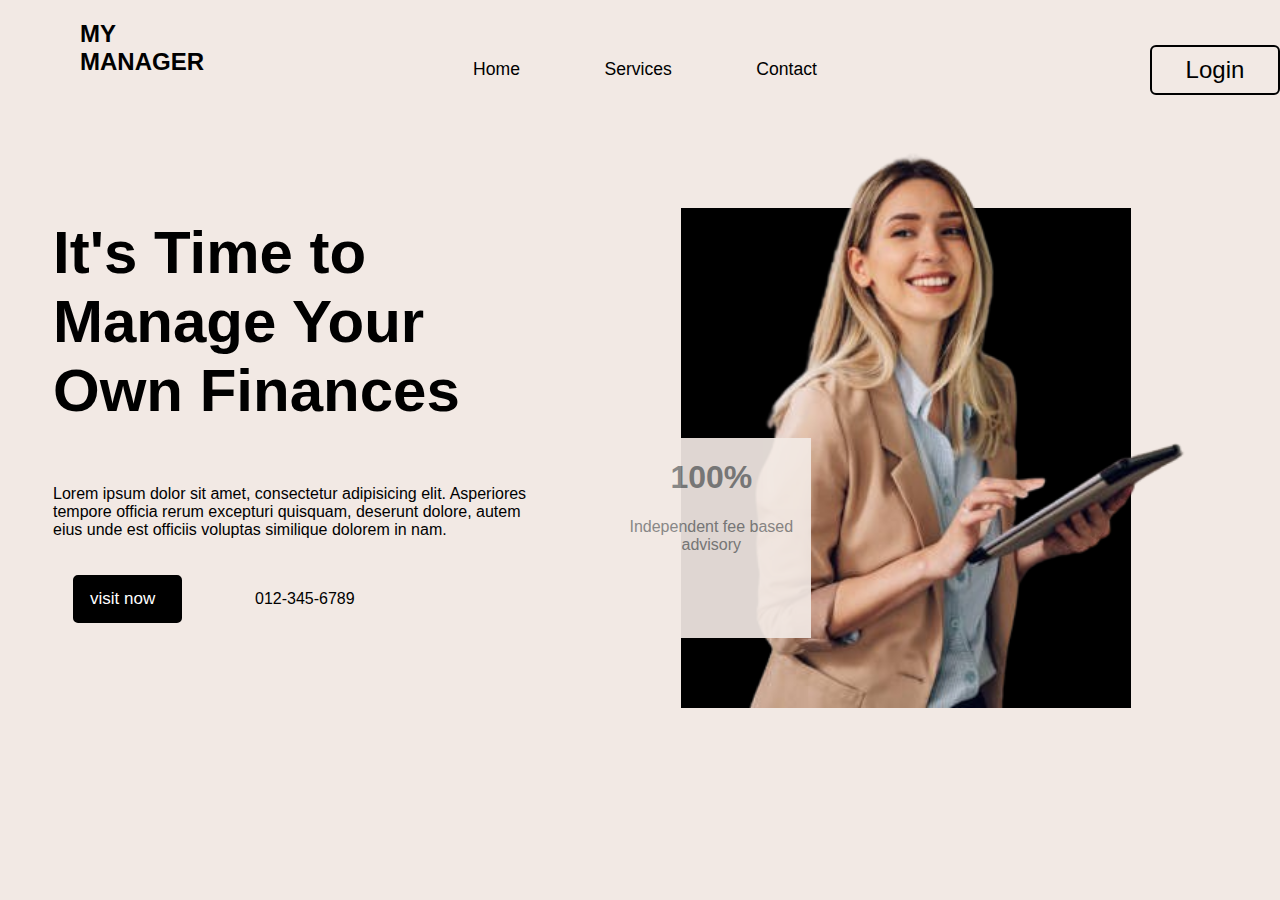
<file: linking/finallanding/index.html>
<!DOCTYPE html>
<html lang="en">

<head>
    <meta charset="UTF-8">
    <meta http-equiv="X-UA-Compatible" content="IE=edge">
    <meta name="viewport" content="width=device-width, initial-scale=1.0">
    <title>Document</title>
    <link rel="stylesheet" href="https://cdnjs.cloudflare.com/ajax/libs/font-awesome/6.5.1/css/all.min.css"
        integrity="sha512-DTOQO9RWCH3ppGqcWaEA1BIZOC6xxalwEsw9c2QQeAIftl+Vegovlnee1c9QX4TctnWMn13TZye+giMm8e2LwA=="
        crossorigin="anonymous" referrerpolicy="no-referrer" />
    <link rel="stylesheet" href="style.css">
</head>

<body>
    <header>
        <h2 class="logo">MY MANAGER</h2>
        <nav class="navigation">
            <a id="underline" href="index.html">Home</a>
            <a id="underline" href="what we offer.html">Services</a>
            <a id="underline" href="contact us.html">Contact</a>
          
        </nav>
        <a href="login2.html"><button class="btnlogin-popup">Login</button></a>
    </header>
    <div class="main">
        <div class="content">
            <p class="title">It's Time to Manage Your Own Finances</p>
            <p>Lorem ipsum dolor sit amet, consectetur adipisicing elit. Asperiores tempore officia rerum excepturi
                quisquam, deserunt dolore, autem eius unde est officiis voluptas similique dolorem in nam.</p>
            <p class="but">
                <button class="visit">visit now &nbsp <i class="fa-solid fa-arrow-right fa-lg"
                        style="color: #fafafa;"></i></button>
                <i class="fa-solid fa-phone fa-lg" style="color: #18191b;"></i> &nbsp 012-345-6789
            </p>
        </div>
        <div class="image">
            <div class="bakeground">
                <img class="img" src="istockphoto-1396819080-612x612-removebg-preview.png">
                <div class="square">
                    <h1 class="h"><i class="fa-solid fa-thumbs-up fa-2xl" style="color: #575757;"></i></h1>
                    <h1 class="h">100%</h1>
                    <p class="h">Independent fee based advisory</p>
                </div>
            </div>
        </div>
    </div>

</body>

</html>
</file>
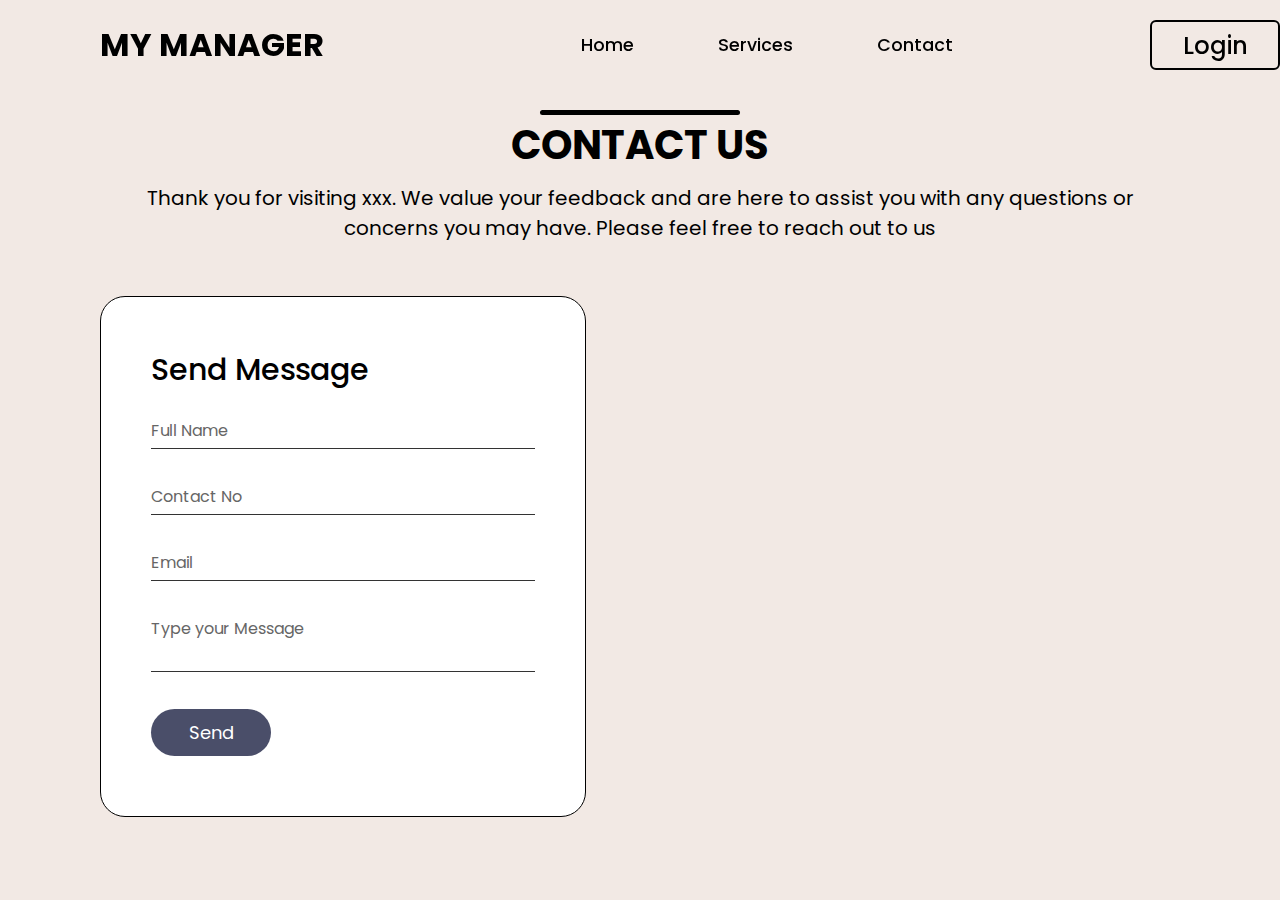
<file: linking/finallanding/contact us.html>
<!DOCTYPE html>
<html lang="en">
<head>
    <meta charset="UTF-8">
    <meta name="viewport" content="width=device-width, initial-scale=1.0">
    <title>Contact Us page</title>
    <link rel="stylesheet" href="https://cdnjs.cloudflare.com/ajax/libs/font-awesome/6.6.0/css/all.min.css" integrity="sha512-Kc323vGBEqzTmouAECnVceyQqyqdsSiqLQISBL29aUW4U/M7pSPA/gEUZQqv1cwx4OnYxTxve5UMg5GT6L4JJg==" crossorigin="anonymous" referrerpolicy="no-referrer" />
    <link rel="stylesheet" href="contact us.css">
</head>
<body>

    <header>
        <h2 class="logo">MY MANAGER</h2>
        <nav class="navigation">
            <a href="index.html">Home</a>
            <a href="what we offer.html">Services</a>
            <a href="contact us.html">Contact</a>
          
        </nav>
        <a href="login2.html"><button class="btnlogin-popup">Login</button></a>
    </header>
    <div class="contact">
        <div class="title">
            <h1>CONTACT US</h1>
            <p>Thank you for visiting xxx. We value your feedback and 
            are here to assist you with any questions or concerns you
            may have. Please feel free to reach out to us </p>
            
        </div>
        <div class="container">
            <div class="contact-form">
                <form>
                    <h2>Send Message</h2>
                    <div class="inputBox">
                        <input type="text" name="" required="required">
                        <span>Full Name</span>
                    </div>

                    <div class="inputBox">
                        <input type="text" name="" required="required">
                        <span>Contact No</span>
                    </div>

                    <div class="inputBox">
                        <input type="text" name="" required="required">
                        <span>Email</span>
                    </div>

                    <div class="inputBox">
                        <textarea required="required"></textarea>
                        <span>Type your Message</span>
                    </div>
                    <div class="inputBox">
                        <input type="submit" name="" value="Send">
                    </div>
                </form>
            </div>

            <!-- <div class="social">
                <a href=""><i class="fa-brands fa-instagram"></i></a>
                <a href=""><i class="fa-brands fa-x-twitter"></i></a>
                <a href=""><i class="fa-brands fa-facebook"></i></a>
            </div> -->

            <div class="contact-map">
                <iframe src="https://www.google.com/maps/embed?pb=!1m18!1m12!1m3!1d3720.6299713642256!2d72.78262877503546!3d21.167119180517044!2m3!1f0!2f0!3f0!3m2!1i1024!2i768!4f13.1!3m3!1m2!1s0x3be04dec8b56fdf3%3A0x423b99085d26d1f9!2sSardar%20Vallabhbhai%20National%20Institute%20of%20Technology!5e0!3m2!1sen!2sin!4v1721762514271!5m2!1sen!2sin" style="border:0;" allowfullscreen="" loading="lazy" referrerpolicy="no-referrer-when-downgrade"></iframe>
            </div>

            
            <!-- <div class="contactInfo">
                <div class="box">
                    <div class="icon"><i class="fa-solid fa-location-dot"></i></div>
                    <div class="text">
                        <h3>Address</h3>
                        <p>SVNIT, Keval Chowk,<br>
                        Ichchhanath, Surat-Dumas Road<br>
                        Surat, Gujarat, 395007</p>
                    </div>
                </div>

                <div class="box">
                    <div class="icon"><i class="fa-solid fa-phone"></i></div>
                    <div class="text">
                        <h3>Contact No</h3>
                        <p>9876543210</p>
                    </div>
                </div>

                <div class="box">
                    <div class="icon"><i class="fa-solid fa-envelope"></i></div>
                    <div class="text">
                        <h3>Email</h3>
                        <p>temporarymail@gmail.com</p>
                    </div>
                </div>
            </div> -->

        </div>
    </div>
</body>
</html>
</file>
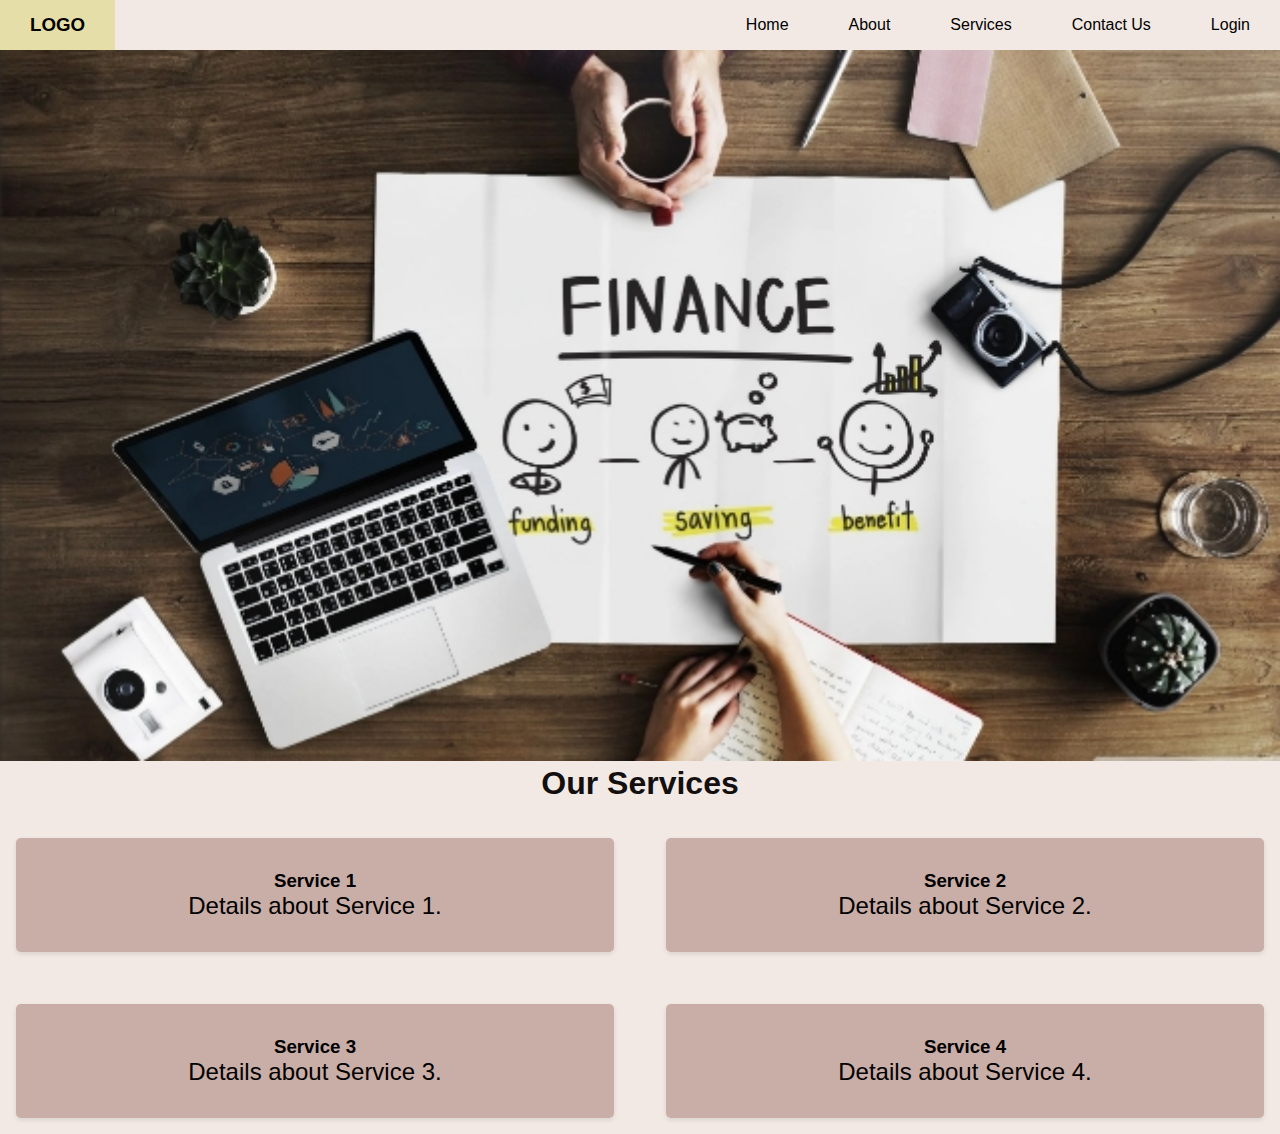
<file: linking/finallanding/services.html>
<!DOCTYPE html>
<html lang="en">
<head>
  <meta charset="UTF-8">
  <meta http-equiv="X-UA-Compatible" content="IE=edge">
  <meta name="viewport" content="width=device-width, initial-scale=1.0">
  <title>Responsive Navbar</title>
  <link rel="stylesheet" href="dashboard.css">
</head>
<body>
  <header>
  <nav>
    <ul class="sidebar">
      <li onclick=hideSidebar()><a href="#"><svg xmlns="http://www.w3.org/2000/svg" height="26" viewBox="0 96 960 960" width="26"><path d="m249 849-42-42 231-231-231-231 42-42 231 231 231-231 42 42-231 231 231 231-42 42-231-231-231 231Z"/></svg></a></li>
      <li><a href="#">Home</a></li>
      <li><a href="#">About</a></li>
      <li><a href="#">Services</a></li>
      <li><a href="#">Contact Us</a></li>
      <li><a href="#">Login</a></li>
    </ul>
    <ul>
      <li><a href="#"><h3>LOGO</h3></a></li>
      <li class="hideOnMobile"><a href="#">Home</a></li>
      <li class="hideOnMobile"><a href="#">About</a></li>
      <li class="hideOnMobile"><a href="#">Services</a></li>
      <li class="hideOnMobile"><a href="#">Contact Us</a></li>
      <li class="hideOnMobile"><a href="#">Login</a></li>
      <li class="menu-button" onclick=showSidebar()><a href="#"><svg xmlns="http://www.w3.org/2000/svg" height="26" viewBox="0 96 960 960" width="26"><path d="M120 816v-60h720v60H120Zm0-210v-60h720v60H120Zm0-210v-60h720v60H120Z"/></svg></a></li>
    </ul>
  </nav>
  </header>
   
   <div class="container2">
    <img src="Screenshot_25-7-2024_183655_www.bing.com.jpeg" alt="header image" class="Header-Image">
   </div>

   <header>
    <h1>Our Services</h1>
   </header>

  <div class="container2">
    <div class="cards">
    <div class="card" id="card1">
        <h3>Service 1</h3>
        <p>Details about Service 1.</p>
    </div>
    <div class="card" id="card2">
        <h3>Service 2</h3>
        <p>Details about Service 2.</p>
    </div>
    <div class="card" id="card3">
        <h3>Service 3</h3>
        <p>Details about Service 3.</p>
    </div>
    <div class="card" id="card3">
      <h3>Service 4</h3>
      <p>Details about Service 4.</p>
  </div>
</div>

  <script src="script1.js">
    
  </script>
</body>
</html>
</file>
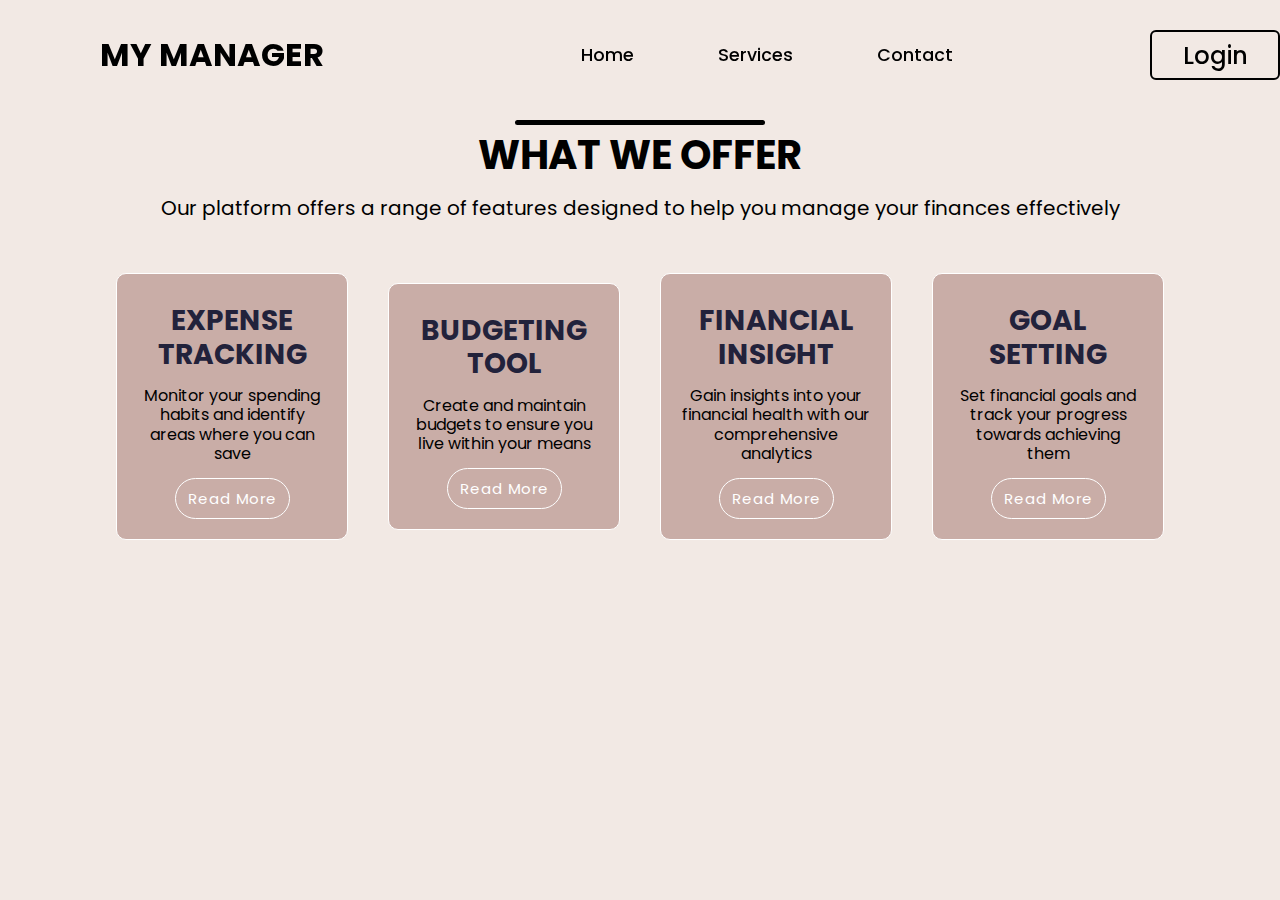
<file: linking/finallanding/what we offer.html>
<!DOCTYPE html>
<html lang="en">
<head>
    <meta charset="UTF-8">
    <meta name="viewport" content="width=device-width, initial-scale=1.0">
    <title>WHAT WE OFFER</title>
    <link rel="stylesheet" href="https://cdnjs.cloudflare.com/ajax/libs/font-awesome/6.6.0/css/all.min.css" integrity="sha512-Kc323vGBEqzTmouAECnVceyQqyqdsSiqLQISBL29aUW4U/M7pSPA/gEUZQqv1cwx4OnYxTxve5UMg5GT6L4JJg==" crossorigin="anonymous" referrerpolicy="no-referrer" />
    <link rel="stylesheet" href="what we offer.css">
</head>
<body>
    <header>
        <h2 class="logo">MY MANAGER</h2>
        <nav class="navigation">
            <a href="index.html">Home</a>
           
            <a href="what we offer.html">Services</a>
            <a href="contact us.html">Contact</a>
           
        </nav>
        <a href="login2.html"><button class="btnlogin-popup">Login</button></a>
    </header>
    <div class="section">
        <div class="title">
            <h1>WHAT WE OFFER</h1>
            <p>Our platform offers a range of features designed to help you manage your finances effectively</p>
        </div>
        <div class="services">
            <div class="card">
                <div class="icon">
                    <i class="fa-solid fa-hand-holding-dollar"></i>
                </div>
                <p class="card-heading">EXPENSE<br>TRACKING</p>
                <p>Monitor your spending habits and identify areas where you can save</p>
                <a href="#" class="button">Read More</a>
            </div>

            <div class="card">
                <div class="icon">
                    <i class="fa-regular fa-pen-to-square"></i>
                </div>
                <p class="card-heading">BUDGETING<br>TOOL</p>
                <p>Create and maintain budgets to ensure you live within your means</p>
                <a href="#" class="button">Read More</a>
            </div>

            <div class="card">
                <div class="icon">
                    <i class="fa-solid fa-chart-line"></i>
                </div>
                <p class="card-heading">FINANCIAL<br>INSIGHT</p>
                <p>Gain insights into your financial health with our comprehensive analytics</p>
                <a href="#" class="button">Read More</a>
            </div>

            <div class="card">
                <div class="icon">
                    <i class="fa-solid fa-bullseye"></i>
                </div>
                <p class="card-heading">GOAL<br> SETTING</p>
                <p>Set financial goals and track your progress towards achieving them</p>
                <a href="#" class="button">Read More</a>
            </div>
        </div>
    </div>
</body>
</html>
</file>
<file: linking/finallanding/style.css>
*{
    font-family: Arial, Helvetica, sans-serif;
    background-color: #f2e9e4;
    position:relative;
}

header{
    position: fixed;
    top:0;
    left:0;
    width:100%;
    padding:20px -50px;
    display: flex;
    justify-content: space-between;
    align-items: center;
    z-index: 99;
}
.logo{
    width:100px;
    height:100px;
    margin-left: 80px;
 
 }



.navigation a {
    position: relative;
    font-size:1.1em;
    color: black;
    text-decoration: none;
    font-weight: 500;
    margin: 40px;
}

.navigation a::after {
    content:'';
    position:absolute;
    left:0;
    bottom:-6px;
    width:100%;
    height:3px;
    background: black;
    border-radius: 5px;
    transform-origin: right;
    transform:scaleX(0);
    transition: transform .5s;
}

.navigation a:hover::after {
    transform-origin: left;
       transform: scaleX(1);
}

.btnlogin-popup{
    width: 130px;
    height:50px;
    background: transparent;
    border: 2px solid black;
    outline :none;
    border-radius: 6px;
    cursor:pointer;
    font-size:1.5em;
    color: black;
    font-weight: 500;
    margin-left: 40px;
    transition:.5s;
}

.btnlogin-popup:hover {
    background: black;
    color: rgb(245, 237, 219);

    transition: none;
}

.title{
    font-size: 60px;
    font-weight:550;
    justify-content: center;
    align-items: center;
    
}
.main{
    height:80vh;
    width:100%;
    position: absolute;
    display:flex;
    justify-content: center;
    align-items: center;
    top:10vh;
}
.content{
    width:40%;
    margin-left:45px;
    margin-top:-100px;
}
.visit{
    margin:20px;
    color:white;
    background-color: black;
padding:12px;
padding-left:15px;
padding-right:15px;
border:2px solid black;
font-size: 17px;
font-weight:500;
border-radius: 5px;
margin-right:60px;
}
.image{
    width:60%;
    justify-content: center;
    align-items: center;
    display: flex;
}
.bakeground{
    position: relative;
    height:500px;
    width:450px;
    background-color: black;
    justify-content: center;
    align-items: center;
}
.img{
    position: absolute;
    left: -320px;
    bottom: 0px;
    width:900px;
    background-color: transparent;
}
.square{
    position:absolute;
    left:-70px;
    top:230px;
    height:200px;
    width:200px;
    background-color: #fdf7f0s;
    opacity:0.92;
    align-items: center;
    text-align: center;
}
.h{
    background-color: transparent;
    align-items: center;
    text-align: center;
    color:gray
}
</file>
<file: linking/finallanding/contact us.css>
@import url('https://fonts.googleapis.com/css2?family=Poppins:ital,wght@0,100;0,200;0,300;0,400;0,500;0,600;0,700;0,800;0,900;1,100;1,200;1,300;1,400;1,500;1,600;1,700;1,800;1,900&display=swap');

* {
    padding: 0;
    margin : 0;
    box-sizing:border-box;
    font-family: 'poppins',sans-serif;
    
}

header{
    position: fixed;
    top:0;
    left:0;
    width:100%;
    margin-top: 20px;
    padding:20px -50px;
    display: flex;
    justify-content: space-between;
    align-items: center;
    z-index: 99;
}
.logo{
    padding:0 100px;
    font-size: 2em;
    color: black;
    user-select: none;
}

.container{
    width:100%;
    height:100%;
    display: flex;
    justify-content: space-around;
    
}

.navigation a {
    position: relative;
    font-size:1.1em;
    color: black;
    text-decoration: none;
    font-weight: 500;
    margin: 40px;
}

.navigation a::after {
    content:'';
    position:absolute;
    left:0;
    bottom:-6px;
    width:100%;
    height:3px;
    background: black;
    border-radius: 5px;
    transform-origin: right;
    transform:scaleX(0);
    transition: transform .5s;
}

.navigation a:hover::after {
    transform-origin: left;
       transform: scaleX(1);
}

.btnlogin-popup{
    width: 130px;
    height:50px;
    background: transparent;
    border: 2px solid black;
    outline :none;
    border-radius: 6px;
    cursor:pointer;
    font-size:1.5em;
    color: black;
    font-weight: 500;
    margin-left: 40px;
    transition:.5s;
}

.btnlogin-popup:hover {
    background: black;
    color: rgb(245, 237, 219);
}

body{
    width:100%;
    background-color: #F2E9E4;
}


.title{
    text-align: center;
    padding-top: 20px;
    margin-top: 30px;
    font-size:20px;
}

.title h1::before{
    content:"";
    height: 5px;
    width:200px;
    background-color: #000;
    display: block;
    margin:auto;
    border-radius: 50px;
}

.title p{
    margin-top: 8px;
}

.contact{
    position: relative;
    min-height: 100vh;
    padding: 50px 100px;
    display: flex;
    justify-content: center;
    align-items: center;
    flex-direction: column;
    background-color: #f2e9e4;
}

.contact .content {
    max-width: 800px;
    text-align: center;
}

.contact .content h2 {
    font-size: 36px;
    font-weight: 500;
    color: #000;
}

.contact .content p {
    font-weight: 300;

}


.container {
    width: 100%;
    display: flex;
    justify-content: center;
    align-items: center;
    margin-top: 30px;
    flex-direction: row;
}

/* .container .contact-form {
    width: 50%;
    display: flex;
    flex-direction: column;
} */

.contact-form {
    width: 45%;
    padding: 50px;
    background-color: #fff;
    /* float: left; */
    border: 1px solid black;
    border-radius: 25px;
}

.contact-form h2{
    font-size: 30px;
    font-weight: 500;
}

.contact-form .inputBox{
    position: relative;
    width: 100%;
    margin-top: 10px;;

}

.contact-form .inputBox input,
.contact-form .inputBox textarea
{
    width: 100%;
    padding: 5px 0px;
    font-size: 16px;
    margin: 10px 0px;
    border: none;
    border-bottom: 1.5px solid #333;
    outline: none;
    resize:none;
}

.contact-form .inputBox span{
    position: absolute;
    left:0;
    padding: 5px 0px;
    font-size: 16px;
    margin: 10px 0px;
    pointer-events: none;
    transition: 0.5s;
    color:#666;
}

.contact-form .inputBox input:focus ~ span,
.contact-form .inputBox input:valid ~ span{
    color: #ff2f2f;
    font-size : 15px;
    transform: translateY(-20px);
}

.contact-form .inputBox textarea:focus ~ span,
.contact-form .inputBox textarea:valid ~ span{
    color: #ff2f2f;
    font-size : 15px;
    transform: translateY(-20px);
}

.contact-form .inputBox input[type="submit"]{
    width: 120px;
    background-color:#4a4e69 ;
    color:#fff;
    border: none;
    border-radius: 25px;
    cursor: pointer;
    padding: 10px;
    font-size: 18px;
}

/* .social {
    margin-top: 40px 40px;
}

.social i{
    font-size: 30px;
    padding: 0px 15px;
} 

.social i:hover{
    color: rgb(182, 42, 42);
} */
/* .inputBox input[type="submit"] :hover{
    background-color: #22223b;
} */

.contact-map{
    width:100% ;
    height:100% ;
    flex:50%;
    /* float:right; */
    padding: 30px;
}

.contact-map iframe{
    width: 100%;
    height: 500px;
}
</file>
<file: linking/finallanding/dashboard.css>
*{
  margin: 0;
  padding: 0;
}
body{
  min-height: 100vh;
  background-size: cover;
  background-color: #F2E9E4;
  background-position: center;
  font-family: 'Segoe UI', Tahoma, Geneva, Verdana, sans-serif;
}
nav{
  background-color:#f2e9e4;
  box-shadow: 3px 3px 5px rgba(0, 0, 0, 0.1);
  width: 100%;
}
nav ul{
  width: 100%;
  list-style: none;
  display: flex;
  justify-content: flex-end;
  align-items: center;
}
nav li{
  height: 50px;
}
nav a{
  height: 100%;
  padding: 0 30px;
  text-decoration: none;
  display: flex;
  align-items: center;
  color: black;
}
nav a:hover{
  background-color: rgba(221, 212, 119, 0.544);
}
nav li:first-child{
  margin-right: auto;
}
.sidebar{
  position: fixed;
  top: 0; 
  right: 0;
  height: 100vh;
  width: 250px;
  background-color: rgba(196, 205, 166, 0.15);
  backdrop-filter: blur(12px);
  box-shadow: -10px 0 10px rgba(0, 0, 0, 0.1);
  list-style: none;
  display: none;
  flex-direction: column;
  align-items: flex-start;
  justify-content: flex-start;
}
.sidebar li{
  width: 100%;
}
.sidebar a{
  width: 100%;
}
.menu-button{
  display: none;
}


.container {
  display: grid;
  grid-template-areas: 
      "header header"
      "sidebar content";
  grid-template-rows: 60px 1fr;
  grid-template-columns: 200px 1fr;
  height: 100vh;
}

.container3 {
  max-width:800px;
  margin: 50px auto;
  padding:20px;
  background-color: #C9ADA7;
  box-shadow: 0 - 10px rgba(0,0,0,0.1);
  border-radius:8px ;
  box-sizing: border-box;
}

header {
  grid-area: header;
  color: rgb(19, 15, 15);
  display: flex;
  align-items: center;
  justify-content: center;
  
}

.Header-Image{
  width: 100%;
  height: auto;
}

.content {
  grid-area: content;
  padding: 20px;
}

#chart {
  width: 100%;
  height: 400px;
  background-color:#C9ADA7 ;
  
}

main {
  display: flex;
  flex-wrap: wrap;
  justify-content: space-around;
  padding: 2rem;
}

.card {
  background-color:#C9ADA7;
  border-radius: 5px;
  box-shadow: 0 2px 5px rgba(0, 0, 0, 0.1);
  margin: 1rem;
  padding: 2rem;
  flex: 1 1 calc(33.333% - 2rem);
  text-align: center;
  transition: transform 0.2s;
  pointer-events: auto; 
}

.card h3,
.card p {
    transition: color 0.3s;
}


.card:hover h3,
.card:hover p {
    color: #e8ebee; 
}

.card:hover {
  transform: scale(1.05);
  background-color:rgba(4, 16, 34, 0.76) ;
  
}

.cards{
  display: flex;
  flex-wrap: wrap;
  gap:20px ;
  justify-content: center;
}
h2 {
  margin-bottom: 1rem;
}

h1{
  text-align: center;
  margin-bottom: 20px;
}

p {
  font-size: 1.5rem;
  margin: 0;
}

.update-section {
  display: flex;
  justify-content: space-around;
  flex-wrap: wrap;
  gap: 20px;
}

.update-section .card {
  flex: 1 1 45%;
  padding: 1rem;
  background-color: rgba(253, 255, 246, 0.829);
  border-radius: 5px;
  box-shadow: 0 2px 5px rgba(90, 85, 85, 0.1);
}

.update-section input, .update-section button {
  display: block;
  margin-top: 10px;
  padding: 10px;
  border: 1px solid #efecec;
  border-radius: 4px;
}

.update-section button {
  background-color: #8e959d;
  color: rgb(211, 179, 179);
  border: none;
  cursor: pointer;
}

.update-section button:hover {
  background-color: #b0bac4;
}



form {
  display: flex;
  flex-wrap: wrap;
  gap: 10px;
  margin-bottom: 20px;
}

form input, form select, form button {
  padding: 10px;
  border: 1px solid #ccc;
  border-radius: 4px;
  flex: 1 1 100%;
  box-sizing: border-box;
}

form button {
  background-color: #28a745;
  color: white;
  border: none;
  cursor: pointer;
  flex: 1 1 100%;
}

form button:hover {
  background-color: #218838;
}

.expense-table table {
  width: 100%;
  border-collapse: collapse;
  margin-bottom: 20px;
  box-sizing: border-box;
}

.expense-table th, .expense-table td {
  padding: 10px;
  border: 1px solid #ddd;
  text-align: left;
  box-sizing: border-box;
}

.expense-table th {
  background-color: #f8f8f8;
}

.total-amount {
  text-align: right;
  font-size: 18px;
  box-sizing: border-box;
}

.filter {
  margin-bottom: 20px;
  text-align: right;
  box-sizing: border-box;
}

.filter label {
  margin-right: 10px;
}

.filter select {
  padding: 10px;
  border: 1px solid #ccc;
  border-radius: 4px;
  box-sizing: border-box;
}



@media(max-width: 650px){
  .hideOnMobile{
    display: none;
  }
  .menu-button{
    display: block;
  }
  .card{
    flex: 1 1 calc(50% - 2rem);
}
  .cards{
    flex-direction: column;
    align-items: center;
  }
  

.container3 {
  padding: 10px;
}

form input, form select, form button {
  flex: 1 1 100%;
}

.total-amount {
  text-align: center;
}

.filter {
  text-align: center;
}
}
@media(max-width: 400px){
  .sidebar{
    width: 100%;
  }
  .card{
    flex: 1 1 calc(100% - 2rem);
}

}
</file>
<file: linking/finallanding/what we offer.css>
@import url('https://fonts.googleapis.com/css2?family=Poppins:ital,wght@0,100;0,200;0,300;0,400;0,500;0,600;0,700;0,800;0,900;1,100;1,200;1,300;1,400;1,500;1,600;1,700;1,800;1,900&display=swap');

* {
    padding: 0;
    margin : 0;
    box-sizing:border-box;
    font-family: 'poppins',sans-serif;
  
}


header{
    position: fixed;
    top:0;
    left:0;
    width:100%;
    margin-top: 30px;
    padding:100px -50px;
    display: flex;
    justify-content: space-between;
    align-items: center;
    z-index: 99;
}
.logo{
    padding:0 100px;
    font-size: 2em;
    color: black;
    user-select: none;
}

.container{
    width:100%;
    height:100%;
    display: flex;
    justify-content: space-around;
    
}

.navigation a {
    position: relative;
    font-size:1.1em;
    color: black;
    text-decoration: none;
    font-weight: 500;
    margin: 40px;
}

.navigation a::after {
    content:'';
    position:absolute;
    left:0;
    bottom:-6px;
    width:100%;
    height:3px;
    background: black;
    border-radius: 5px;
    transform-origin: right;
    transform:scaleX(0);
    transition: transform .5s;
}

.navigation a:hover::after {
    transform-origin: left;
       transform: scaleX(1);
}

.btnlogin-popup{
    width: 130px;
    height:50px;
    background: transparent;
    border: 2px solid black;
    outline :none;
    border-radius: 6px;
    cursor:pointer;
    font-size:1.5em;
    color: black;
    font-weight: 500;
    margin-left: 40px;
    transition:.5s;
}

.btnlogin-popup:hover {
    background: black;
    color: rgb(245, 237, 219);
}

body{
    width:100%;
    background-color: #F2E9E4;
}

.title{
    text-align: center;
    padding-top: 50px;
    margin-top: 70px;
    font-size:20px;

}

.title h1::before{
    content:"";
    height: 5px;
    width:250px;
    background-color: #000;
    display: block;
    margin:auto;
    border-radius: 50px;
}

.title p{
    margin-top: 8px;
}

.services{
    width:85%;
    display: flex;
    justify-content: space-between;
    align-items: center;
    margin:50px auto;
text-align: center;
}

.card{
    width:100%;
    display: flex;
    justify-content: space-between;
    align-items: center;
    flex-direction: column;
    margin: 0px 20px;
    padding: 20px 20px;
    background-color:#c9ada7;
    border: 1px solid white;
    color:#000;
    border-radius: 10px;
    /* box-shadow: 2px 2px 5px 5px rgb(188, 185, 185); */
}
 
.card-heading {
    font-weight:700;
    font-size : 28px;
    margin-bottom: 10px;
    color: #22223b;
}

.services :hover{
    background-color: #9a8c98;
    color:#F2E9E4;
}

.card :hover{
    background-color: #9a8c98;
    color:#F2E9E4;
    
}


.icon{
    font-size: 40px;
    margin-bottom: 10px;
}


.card p{
    margin-bottom: 15px;
    line-height:1.2;

}

.button{
    font-size: 15px;
    text-decoration: none;
    color: white;
    padding:8px 12px;
    border-radius: 25px;
    letter-spacing: 1px;
    border: 1px solid white;
}

.button :hover{
    transition: 0.4s ease;
}

@media screen and (max-width: 940px)
{
    .services{
        display: flex;
        flex-direction: column;

    }

    .card{
        width: 85%;
        display: flex;
        margin: 20px 0px;
    }
}
</file>
